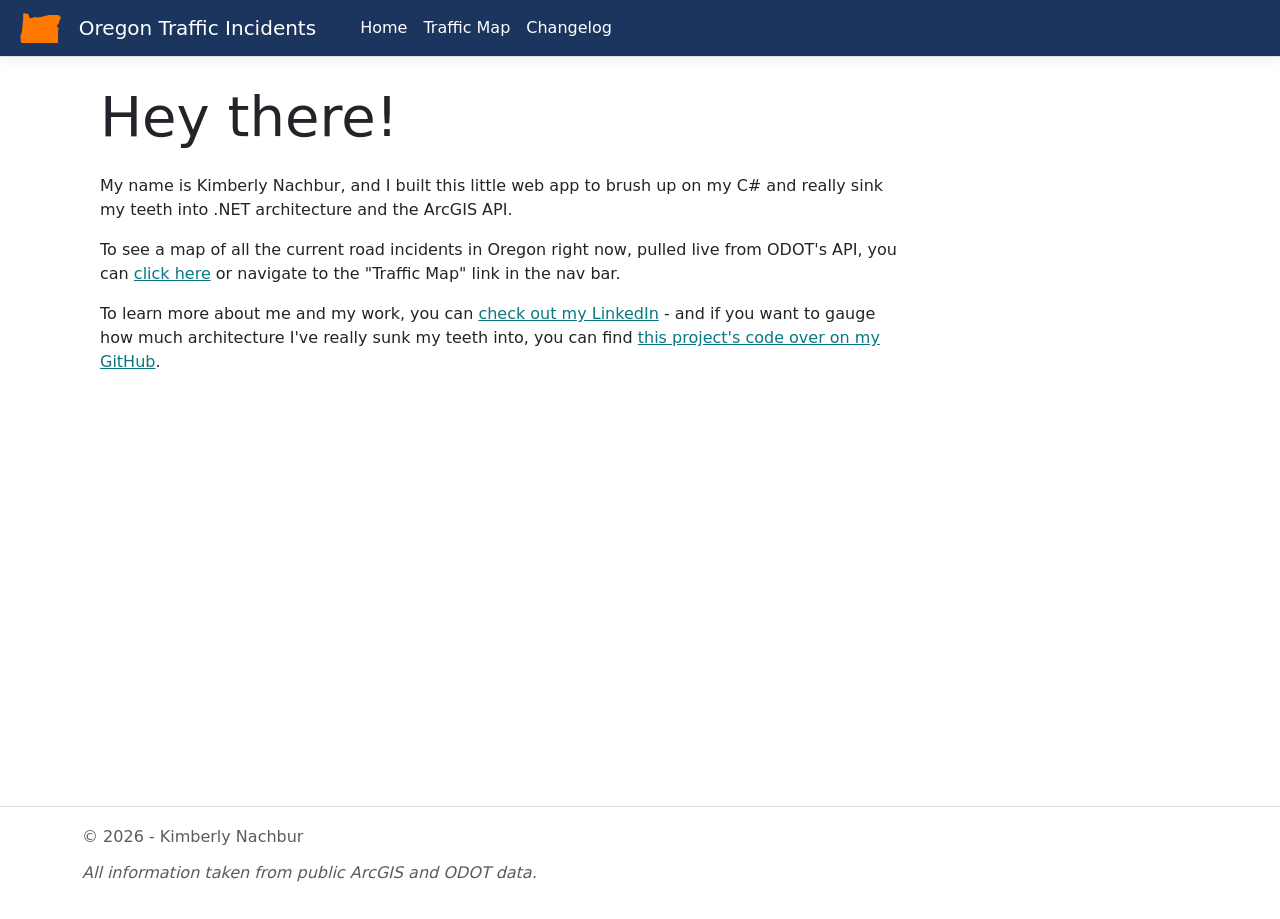
<file: docs/index.html>
<!DOCTYPE html>
<html lang="en">
<head>
    <meta charset="utf-8" />
    <meta name="viewport" content="width=device-width, initial-scale=1.0" />
    <title>Odot Traffic Incident Map</title>
    <link rel="stylesheet" href="lib/bootstrap/dist/css/bootstrap.min.css" />
    <link rel="stylesheet" href="css/site.css"" />
    <link rel="stylesheet" href="https://js.arcgis.com/4.30/esri/themes/light/main.css" />
    <script type="module" src="js/odotMap.js"></script>
    <script src="lib/jquery/dist/jquery.min.js"></script>
    <script src="lib/bootstrap/dist/js/bootstrap.bundle.min.js"></script>
</head>
<body>
    <header>
        <nav id="site-nav-bar" class="navbar navbar-dark navbar-expand-sm navbar-toggleable-sm border-bottom box-shadow">
            <div class="container-fluid">
                <a 
                    class="navbar-brand"
                    asp-area="" 
                    href="index.html" 
                    asp-action="Index"
                >
                    <span class="navbar--title-and-icon">
                        <!-- SVG from World Population Review -->
                        <img src="img/outline-or.svg" height="30px" />
                        Oregon Traffic Incidents
                    </span>
                </a>
                <button class="navbar-toggler" type="button" data-bs-toggle="collapse" data-bs-target=".navbar-collapse" aria-controls="navbarSupportedContent"
                        aria-expanded="false" aria-label="Toggle navigation">
                    <span class="navbar-toggler-icon"></span>
                </button>
                <div class="navbar-collapse collapse d-sm-inline-flex justify-content-between">
                    <ul class="navbar-nav flex-grow-1">
                        <li class="nav-item">
                            <a 
                                class="nav-link"
                                href="index.html"
                            >
                                Home
                            </a>
                        </li>
                        <li class="nav-item">
                            <a 
                                class="nav-link"
                                href="odotMap.html"
                            >
                                Traffic Map
                            </a>
                        </li>
                        <li class="nav-item">
                            <a 
                                class="nav-link"
                                href="changelog.html"
                            >
                                Changelog
                            </a>
                        </li>
                    </ul>
                </div>
            </div>
        </nav>
    </header>
    <main role="main" id="main-content">
        <div class="text-left max-width--800 pt-3">
            <h1 class="display-4 pb-3">Hey there!</h1>
            <p>My name is Kimberly Nachbur, and I built this little web app to brush up on my 
            C# and really sink my teeth into .NET architecture and the ArcGIS API.</p>
            <p>To see a map of all the current road incidents in Oregon right now, pulled 
            live from ODOT's API, you can <a href="odotMap.html">click here</a> or navigate to the "Traffic Map" link 
            in the nav bar.</p>
            <p>To learn more about me and my work, you can 
            <a href="https://www.linkedin.com/in/kimberly-anne/">check out my LinkedIn</a> - and if you 
            want to gauge how much architecture I've really sunk my teeth into, you can find 
            <a href="https://github.com/kimboleh/oregon-traffic-map">this 
            project's code over on my GitHub</a>.</p>
        </div>
    </main>

    <footer class="border-top footer text-muted">
        <div class="container">
            <p>&copy; 2026 - Kimberly Nachbur</p>
            <p><em>All information taken from public ArcGIS and ODOT data.</em></p>
        </div>
    </footer>
</body>
</html>
</file>
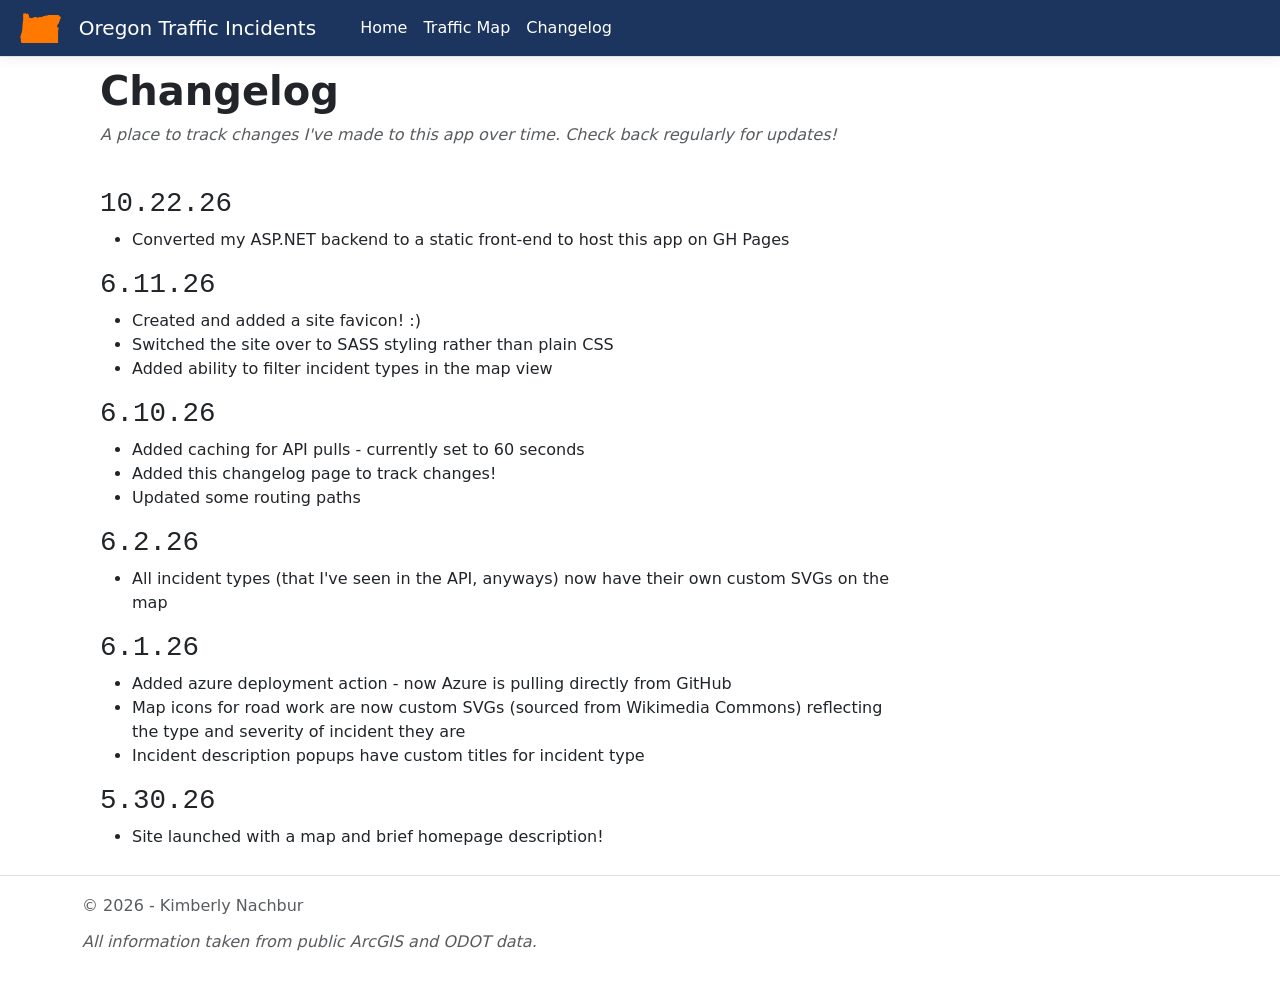
<file: docs/changelog.html>
<!DOCTYPE html>
<html lang="en">
<head>
    <meta charset="utf-8" />
    <meta name="viewport" content="width=device-width, initial-scale=1.0" />
    <title>Odot Traffic Incident Map</title>
    <link rel="stylesheet" href="lib/bootstrap/dist/css/bootstrap.min.css" />
    <link rel="stylesheet" href="css/site.css"" />
    <link rel="stylesheet" href="https://js.arcgis.com/4.30/esri/themes/light/main.css" />
    <script type="module" src="js/odotMap.js"></script>
    <script src="lib/jquery/dist/jquery.min.js"></script>
    <script src="lib/bootstrap/dist/js/bootstrap.bundle.min.js"></script>
</head>
<body>
    <header>
        <nav id="site-nav-bar" class="navbar navbar-dark navbar-expand-sm navbar-toggleable-sm border-bottom box-shadow">
            <div class="container-fluid">
                <a 
                    class="navbar-brand"
                    asp-area="" 
                    href="index.html" 
                    asp-action="Index"
                >
                    <span class="navbar--title-and-icon">
                        <!-- SVG from World Population Review -->
                        <img src="img/outline-or.svg" height="30px" />
                        Oregon Traffic Incidents
                    </span>
                </a>
                <button class="navbar-toggler" type="button" data-bs-toggle="collapse" data-bs-target=".navbar-collapse" aria-controls="navbarSupportedContent"
                        aria-expanded="false" aria-label="Toggle navigation">
                    <span class="navbar-toggler-icon"></span>
                </button>
                <div class="navbar-collapse collapse d-sm-inline-flex justify-content-between">
                    <ul class="navbar-nav flex-grow-1">
                        <li class="nav-item">
                            <a 
                                class="nav-link"
                                href="index.html"
                            >
                                Home
                            </a>
                        </li>
                        <li class="nav-item">
                            <a 
                                class="nav-link"
                                href="odotMap.html"
                            >
                                Traffic Map
                            </a>
                        </li>
                        <li class="nav-item">
                            <a 
                                class="nav-link"
                                href="changelog.html"
                            >
                                Changelog
                            </a>
                        </li>
                    </ul>
                </div>
            </div>
        </nav>
    </header>
    <main role="main" id="main-content">
        <div class="page-header mb-4">
            <h1>Changelog</h1>
            <p class="text-muted">A place to track changes I've made to this app over time. Check back regularly for updates!</p>
        </div>

        <div id="changelog-lists">
            <h2>10.22.26</h2>
            <ul>
                <li>Converted my ASP.NET backend to a static front-end to host this app on GH Pages</li>
            </ul>
            <h2>6.11.26</h2>
            <ul>
                <li>Created and added a site favicon! :)</li>
                <li>Switched the site over to SASS styling rather than plain CSS</li>
                <li>Added ability to filter incident types in the map view</li>
            </ul>
            <h2>6.10.26</h2>
            <ul>
                <li>Added caching for API pulls - currently set to 60 seconds</li>
                <li>Added this changelog page to track changes!</li>
                <li>Updated some routing paths</li>
            </ul>
            <h2>6.2.26</h2>
            <ul>
                <li>All incident types (that I've seen in the API, anyways) now have their own custom SVGs on the map</li>
            </ul>
            <h2>6.1.26</h2>
            <ul>
                <li>Added azure deployment action - now Azure is pulling directly from GitHub</li>
                <li>Map icons for road work are now custom SVGs (sourced from Wikimedia Commons) reflecting the type and severity of incident they are</li>
                <li>Incident description popups have custom titles for incident type</li>
            </ul>
            <h2>5.30.26</h2>
            <ul>
                <li>Site launched with a map and brief homepage description!</li>
            </ul>
        </div>
    </main>

    <footer class="border-top footer text-muted">
        <div class="container">
            <p>&copy; 2026 - Kimberly Nachbur</p>
            <p><em>All information taken from public ArcGIS and ODOT data.</em></p>
        </div>
    </footer>
</body>
</html>
</file>
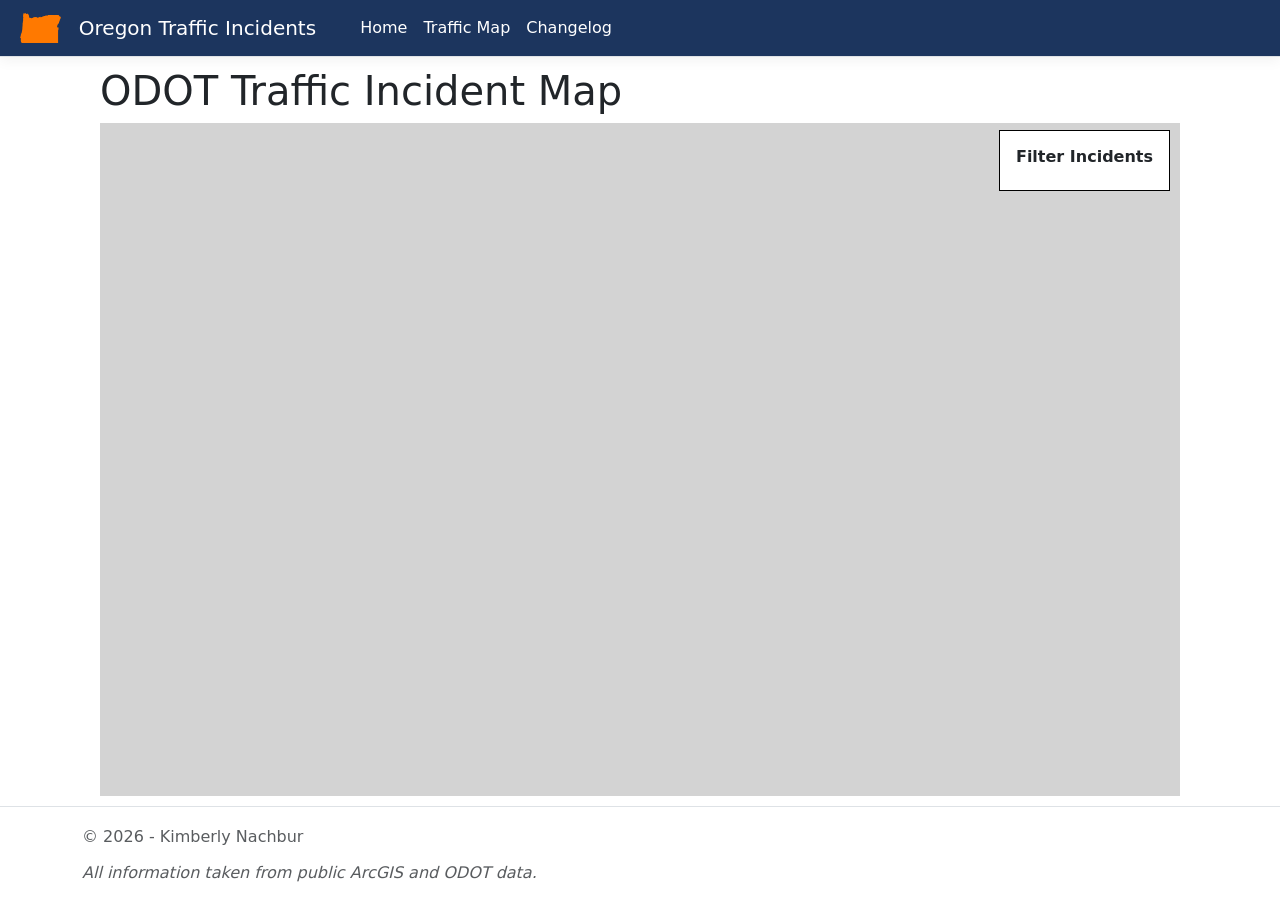
<file: docs/odotMap.html>
<!DOCTYPE html>
<html lang="en">
<head>
    <meta charset="utf-8" />
    <meta name="viewport" content="width=device-width, initial-scale=1.0" />
    <title>Odot Traffic Incident Map</title>
    <link rel="stylesheet" href="lib/bootstrap/dist/css/bootstrap.min.css" />
    <link rel="stylesheet" href="css/site.css"" />
    <link rel="stylesheet" href="https://js.arcgis.com/4.30/esri/themes/light/main.css" />
    <script type="module" src="js/odotMap.js"></script>
    <script src="lib/jquery/dist/jquery.min.js"></script>
    <script src="lib/bootstrap/dist/js/bootstrap.bundle.min.js"></script>
</head>
<body>
    <header>
        <nav id="site-nav-bar" class="navbar navbar-dark navbar-expand-sm navbar-toggleable-sm border-bottom box-shadow">
            <div class="container-fluid">
                <a 
                    class="navbar-brand"
                    href="index.html"
                >
                    <span class="navbar--title-and-icon">
                        <!-- SVG from World Population Review -->
                        <img src="img/outline-or.svg" height="30px" />
                        Oregon Traffic Incidents
                    </span>
                </a>
                <button class="navbar-toggler" type="button" data-bs-toggle="collapse" data-bs-target=".navbar-collapse" aria-controls="navbarSupportedContent"
                        aria-expanded="false" aria-label="Toggle navigation">
                    <span class="navbar-toggler-icon"></span>
                </button>
                <div class="navbar-collapse collapse d-sm-inline-flex justify-content-between">
                    <ul class="navbar-nav flex-grow-1">
                        <li class="nav-item">
                            <a 
                                class="nav-link"
                                href="index.html"
                            >
                                Home
                            </a>
                        </li>
                        <li class="nav-item">
                            <a 
                                class="nav-link"
                                href="odotMap.html"
                            >
                                Traffic Map
                            </a>
                        </li>
                        <li class="nav-item">
                            <a 
                                class="nav-link"
                                href="changelog.html"
                            >
                                Changelog
                            </a>
                        </li>
                    </ul>
                </div>
            </div>
        </nav>
    </header>
    <main role="main" id="main-content">
        <h1>ODOT Traffic Incident Map</h1>

        <div id="filter-sidebar" class="p-3">
            <h6 class="fw-bold">Filter Incidents</h6>
        </div>
        <div id="viewDiv"></div>
        <div id="cache-info"></div>
    </main>

    <footer class="border-top footer text-muted">
        <div class="container">
            <p>&copy; 2026 - Kimberly Nachbur</p>
            <p><em>All information taken from public ArcGIS and ODOT data.</em></p>
        </div>
    </footer>
</body>
</html>
</file>
<file: docs/css/site.css>
#changelog-lists{max-width:800px}#changelog-lists h2{font-size:calc(1rem + .9vw);font-family:"Courier New"}.max-width--800{max-width:800px}html{font-size:14px}@media(min-width: 768px){html{font-size:16px}}html,body{position:relative;min-height:100vh}a{color:#097881}.btn-primary{color:#fff;background-color:#ff7900;border-color:#ff7900}.nav-pills .nav-link.active,.nav-pills .show>.nav-link{color:#fff;background-color:#1b6ec2;border-color:#1861ac}.border-top{border-top:1px solid #e5e5e5}.border-bottom{border-bottom:1px solid #e5e5e5}.box-shadow{box-shadow:0 .25rem .75rem rgba(0,0,0,.05)}button.accept-policy{font-size:1rem;line-height:inherit}.navbar{background-color:#1c355e}.navbar>div{display:flex;justify-content:center;gap:20px}.navbar--title-and-icon{display:flex;justify-content:center;gap:10px}a.navbar-brand{white-space:normal;text-align:center;word-break:break-all;font-size:20px}#site-nav-bar .nav-link{color:#fff;font-size:16px}#main-content{display:flex;flex-direction:column;min-height:calc(100vh - 63px - 68px - 20px);padding:10px 100px}.footer{width:100%;white-space:nowrap;padding:20px 0;line-height:20px}#viewDiv{width:100%;flex:1;background-color:#d3d3d3}#main-content{padding:10px 100px}@media(max-width: 768px){#main-content{padding:10px 50px}}@media(max-width: 450px){#main-content{padding:10px 20px}}#filter-sidebar{background-color:#fff;border:solid #000 1px;display:flex;flex-direction:column;position:absolute;right:110px;margin-top:63px;z-index:10}@media(max-width: 768px){#filter-sidebar{right:60px}}@media(max-width: 450px){#filter-sidebar{right:30px}}.page-header h1{font-weight:700}.page-header p{font-style:italic}
</file>
